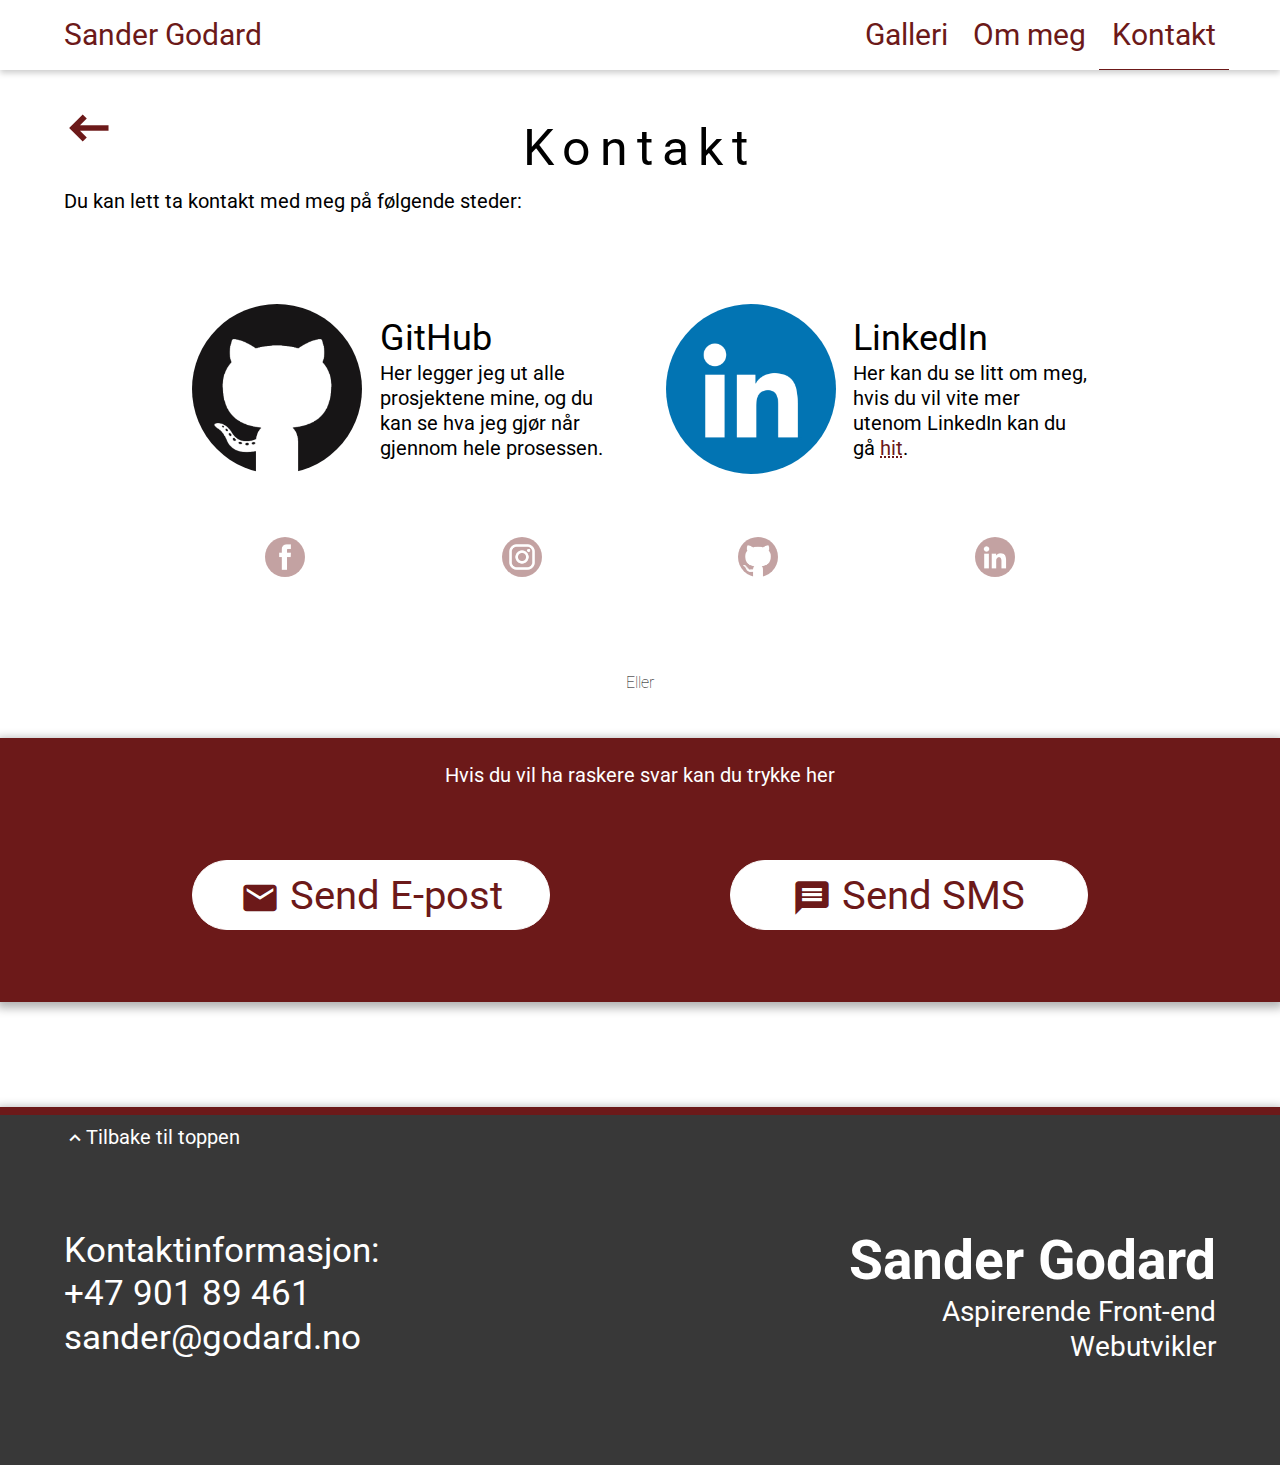
<file: Kontakt/index.html>
<!Doctype html>
<html lang="nb">

<head>
  <meta charset="UTF-8">
  <link rel="shortcut icon" href="../Images/Favicon.ico">
  <link rel="stylesheet" href="../Styling/Styling.css">
  <title>Sander Godard | Kontakt meg</title>

  <meta name="viewport" content="width=device-width, initial-scale=1, user-scalable=0">
  <meta name="keywords" content="Sander Godard, portfolio, Web utvikler, Sander Maurice Godard">

  <meta name="author" content="Sander Godard">
  <!-- Chrome, Firefox OS and Opera -->
  <meta name="theme-color" content="#6C1919">
  <!-- Windows Phone -->
  <meta name="msapplication-navbutton-color" content="#6C1919">
  <!-- iOS Safari -->
  <meta name="apple-mobile-web-app-status-bar-style" content="#6C1919">

  <link href="https://fonts.googleapis.com/css?family=Roboto:100,400,400i,500,600,700" rel="stylesheet">
  <link href="https://fonts.googleapis.com/icon?family=Material+Icons" rel="stylesheet">


  <script defer type="text/javascript" src="../Scripts/ScrollTop.js"></script>
  <script defer type="text/javascript" src="../Scripts/MobileMenu.js"></script>
  <script defer type="text/javascript" src="../Scripts/SMS.js"></script>
  <script defer async type="text/javascript" src="../Scripts/HashLink.js"></script>


  <!-- Hotjar Tracking Code for https://sandergodard.github.io/home/ -->
  <script>
    (function(h, o, t, j, a, r) {
      h.hj = h.hj || function() {
        (h.hj.q = h.hj.q || []).push(arguments)
      };
      h._hjSettings = {
        hjid: 1153572,
        hjsv: 6
      };
      a = o.getElementsByTagName('head')[0];
      r = o.createElement('script');
      r.async = 1;
      r.src = t + h._hjSettings.hjid + j + h._hjSettings.hjsv;
      a.appendChild(r);
    })(window, document, 'https://static.hotjar.com/c/hotjar-', '.js?sv=');
  </script>

</head>

<body>
  <nav id="Next">
    <div class="Body">
      <a href="/Home#Next" class="NavBtn" id="Navn">Sander Godard</a>

      <a href="../Kontakt" class="NavBtn NavActive">Kontakt</a>
      <a href="../Om-meg" class="NavBtn">Om meg</a>
      <a href="../Galleri" class="NavBtn">Galleri</a>

      <a href="javascript:void(0)" onclick="MenuToggle()" class="NavBtn Material" id="MobileMenu">notes</a>
    </div>
  </nav>
  <div class="MobileNav" id="MobileNav">
    <a href="../Galleri">Galleri</a>
    <a href="../Om-meg">Om meg</a>
    <a href="../Kontakt" class="Active">Kontakt</a>
  </div>
  <main>
    <div class="Body">

      <h2>Kontakt</h2>
      <a href="../#Next">
        <b class="Back" title="Gå tilbake">keyboard_backspace</b>
      </a>

      <p>
        Du kan lett ta kontakt med meg på følgende steder:
      </p>
    </div>

    <div class="KontaktWidth">
      <table>
        <tr>
          <td>
            <a href="https://github.com/SanderGodard" target="_blank">
              <img src="../Images/GitHub.jpg" alt="Github">
            </a>
            <div>
              <h3>GitHub</h3>
              Her legger jeg ut alle prosjektene
              mine, og du kan se hva jeg gjør når
              gjennom hele prosessen.
            </div>
          </td>
          <td>
            <a href="https://www.linkedin.com/in/sander-godard-0631bb174/" target="_blank">
              <img src="../Images/LinkedIn.jpg" alt="LinkedId">
            </a>
            <div>
              <h3>LinkedIn</h3>
              Her kan du se litt om meg, hvis du vil
              vite mer utenom LinkedIn kan du gå <a href="../Om-meg" class="TekstLink">hit</a>.
            </div>
          </td>
        </tr>
      </table>


      <div class="Medias">

        <a title="Gå til Facebook" href="https://www.facebook.com/profile.php?id=100009451169486">
          <img src="../Images/Facebook.png" alt="Facebook">
        </a>

        <a title="Gå til Instagram" href="https://www.instagram.com/sandergodard/">
          <img src="../Images/Instagram.png" alt="Insta">
        </a>

        <a title="Gå til GitHub" href="https://github.com/SanderGodard">
          <img src="../Images/GitHubAlt.png" alt="GitHub">
        </a>

        <a title="Gå til LinkedIn" href="https://www.linkedin.com/in/sander-godard-0631bb174/">
          <img src="../Images/LinkedInAlt.png" alt="LinkedIn">
        </a>

      </div>
    </div>

    <i class="Eller">Eller</i>
    <div class="Banner">
      <div class="Body">
        <br>
        <b>Hvis du vil ha raskere svar kan du trykke her</b>
        <a target="_blank" href="mailto:sander@godard.no"><span class="Material">mail</span> Send E-post</a>

        <a href="javascript:void(0)" onclick="SMSfunc()" id="SMS"><span class="Material">message</span> Send SMS</a><br>

        <!--
          <a href="javascript:void(0)" onclick="document.getElementById('TelefonNr').style.display = 'Block'" id="RightBtn"><span class="Material">message</span> Send SMS</a><br>

          <i id="TelefonNr">+47 901 89 461</i>
        -->
      </div>
    </div>


  </main>
  <footer>
    <div class="Body">
      <a onclick="topFunction()" title="Gå øverst på siden" class="Topp"><span class="Material">keyboard_arrow_up</span>Tilbake til toppen</a>
      <div class="RightFooter">
        <h1>Sander Godard</h1>
        <p>Aspirerende Front-end</p>
        <p>Webutvikler</p>
      </div>
      <div class="LeftFooter">
        Kontaktinformasjon:<br>
        <a href="callto:90189461">+47 901 89 461</a><br>
        <a href="mailto:sander@godard.no">sander@godard.no</a>
      </div>
      <!--
        <span>
          &copy; 2018 - 2019 Sander Godard
        </span>
      -->
    </div>
  </footer>
</body>

</html>
</file>
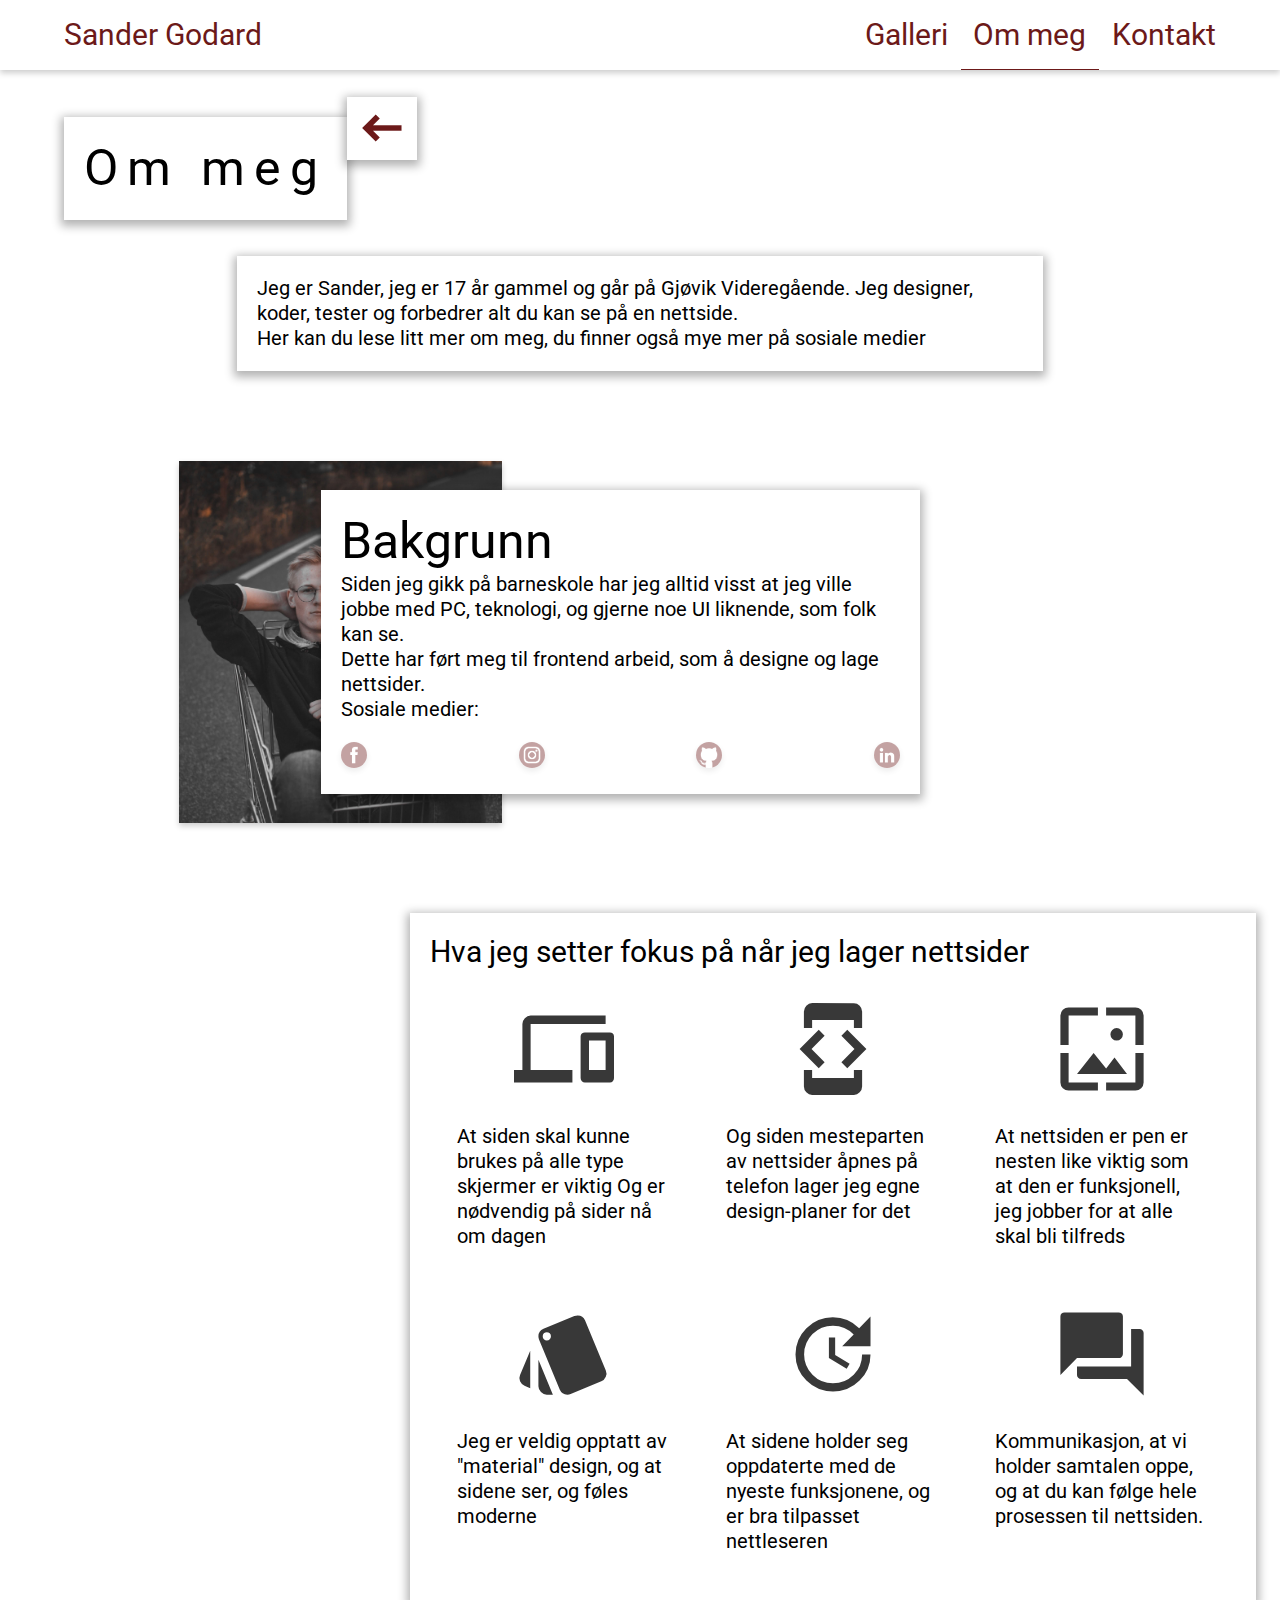
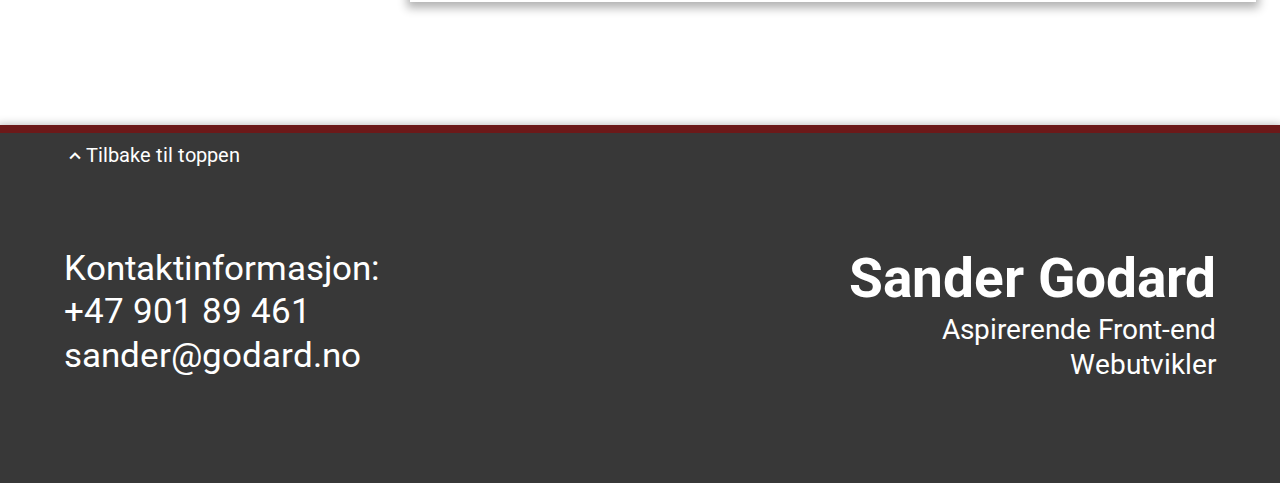
<file: Om-meg/index.html>
<!Doctype html>
<html lang="nb">

<head>
  <meta charset="UTF-8">
  <link rel="shortcut icon" href="../Images/Favicon.ico">
  <link rel="stylesheet" href="../Styling/Styling.css">
  <title>Sander Godard | Om meg</title>

  <meta name="viewport" content="width=device-width, initial-scale=1, user-scalable=0">
  <meta name="keywords" content="Sander Godard, portfolio, Web utvikler, Sander Maurice Godard">

  <meta name="author" content="Sander Godard">
  <!-- Chrome, Firefox OS and Opera -->
  <meta name="theme-color" content="#6C1919">
  <!-- Windows Phone -->
  <meta name="msapplication-navbutton-color" content="#6C1919">
  <!-- iOS Safari -->
  <meta name="apple-mobile-web-app-status-bar-style" content="#6C1919">

  <link href="https://fonts.googleapis.com/css?family=Roboto:400,400i,500,600,700" rel="stylesheet">
  <link href="https://fonts.googleapis.com/icon?family=Material+Icons" rel="stylesheet">


  <script defer type="text/javascript" src="../Scripts/ScrollTop.js"></script>
  <script defer type="text/javascript" src="../Scripts/MobileMenu.js"></script>
  <script defer async type="text/javascript" src="../Scripts/HashLink.js"></script>


  <!-- Hotjar Tracking Code for https://sandergodard.github.io/home/ -->
  <script>
    (function(h, o, t, j, a, r) {
      h.hj = h.hj || function() {
        (h.hj.q = h.hj.q || []).push(arguments)
      };
      h._hjSettings = {
        hjid: 1153572,
        hjsv: 6
      };
      a = o.getElementsByTagName('head')[0];
      r = o.createElement('script');
      r.async = 1;
      r.src = t + h._hjSettings.hjid + j + h._hjSettings.hjsv;
      a.appendChild(r);
    })(window, document, 'https://static.hotjar.com/c/hotjar-', '.js?sv=');
  </script>

</head>

<body>
  <nav id="Next">
    <div class="Body">
      <a href="/Home#Next" class="NavBtn" id="Navn">Sander Godard</a>

      <a href="../Kontakt" class="NavBtn">Kontakt</a>
      <a href="../Om-meg" class="NavBtn NavActive">Om meg</a>
      <a href="../Galleri" class="NavBtn">Galleri</a>

      <a href="javascript:void(0)" onclick="MenuToggle()" class="NavBtn Material" id="MobileMenu">notes</a>
    </div>
  </nav>
  <div class="MobileNav" id="MobileNav">
    <a href="../Galleri">Galleri</a>
    <a href="../Om-meg" class="Active">Om meg</a>
    <a href="../Kontakt">Kontakt</a>
  </div>
  <main id="Om">

    <div class="Body">
      <h2 class="White">Om meg</h2>
      <a href="../#Next">
        <b class="Back White" title="Gå tilbake">keyboard_backspace</b>
      </a>


      <div class="OmContent">
        <div class="White">
          Jeg er Sander, jeg er 17 år gammel og går på Gjøvik Videregående.
          Jeg designer, koder, tester og forbedrer alt du kan se på en nettside.<br>
          Her kan du lese litt mer om meg, du finner også mye mer på sosiale medier
        </div>
      </div>

      <div class="OmFlex">
        <img src="../Images/Sander5.jpg" alt="Placeholder">
        <div class="White">
          <h1>Bakgrunn</h1>
          Siden jeg gikk på barneskole har jeg alltid visst at jeg ville jobbe med PC, teknologi, og gjerne noe UI liknende, som folk kan se.<br>
          Dette har ført meg til frontend arbeid, som å designe og lage nettsider.<br>
          <p>Sosiale medier:</p>
          <div class="Medias">

            <a title="Gå til Facebook" href="https://www.facebook.com/profile.php?id=100009451169486">
              <img src="../Images/Facebook.png" alt="Facebook">
            </a>

            <a title="Gå til Instagram" href="https://www.instagram.com/sandergodard/">
              <img src="../Images/Instagram.png" alt="Insta">
            </a>

            <a title="Gå til GitHub" href="https://github.com/SanderGodard">
              <img src="../Images/GitHubAlt.png" alt="GitHub">
            </a>

            <a title="Gå til LinkedIn" href="https://www.linkedin.com/in/sander-godard-0631bb174/">
              <img src="../Images/LinkedInAlt.png" alt="LinkedIn">
            </a>

          </div>
        </div>
      </div>

      <div class="TableOfThings White">
        <h1>Hva jeg setter fokus på når jeg lager nettsider</h1>
        <table>
          <td>
            <h5>devices</h5>
            <p>
              At siden skal kunne brukes på
              alle type skjermer er viktig Og er
              nødvendig på sider nå om dagen
            </p>
          </td>
          <td>
            <h5>developer_mode</h5>
            <p>
              Og siden mesteparten av
              nettsider åpnes på telefon lager
              jeg egne design-planer for det
            </p>
          </td>
          <td>
            <h5>wallpaper</h5>
            <p>
              At nettsiden er pen er nesten like
              viktig som at den er funksjonell,
              jeg jobber for at alle skal bli tilfreds
            </p>
          </td>
          <td>
            <h5>style</h5>
            <p>
              Jeg er veldig opptatt av "material"
              design, og at sidene ser, og føles
              moderne
            </p>
          </td>
          <td>
            <h5>update</h5>
            <p>
              At sidene holder seg oppdaterte
              med de nyeste funksjonene, og
              er bra tilpasset nettleseren
            </p>
          </td>
          <td>
            <h5>forum</h5>
            <p>
              Kommunikasjon, at vi holder
              samtalen oppe, og at du kan følge
              hele prosessen til nettsiden.
            </p>
          </td>
        </table>

      </div>

    </div>
  </main>
  <footer>
    <div class="Body">
      <a onclick="topFunction()" title="Gå øverst på siden" class="Topp"><span class="Material">keyboard_arrow_up</span>Tilbake til toppen</a>
      <div class="RightFooter">
        <h1>Sander Godard</h1>
        <p>Aspirerende Front-end</p>
        <p>Webutvikler</p>
      </div>
      <div class="LeftFooter">
        Kontaktinformasjon:<br>
        <a href="callto:90189461">+47 901 89 461</a><br>
        <a href="mailto:sander@godard.no">sander@godard.no</a>
      </div>
      <!--
        <span>
          &copy; 2018 - 2019 Sander Godard
        </span>
      -->
    </div>
  </footer>
</body>

</html>
</file>
<file: Styling/Styling.css>
html {
  -webkit-transition: all 0s ease;
  transition: all 0s ease;
  scroll-behavior: smooth;
  -moz-scroll-behavior: smooth;
  -webkit-scroll-behaviour: smooth;
  -webkit-font-smoothing: antialiased;
  -webkit-locale: "nb" !important;
  -webkit-tap-highlight-color: rgba(0, 0, 0, 0);
}

body {
  -webkit-transition: all 0s ease;
  transition: all 0s ease;
  background-color: #FFF;
  font-family: "Roboto", sans-serif;
  min-width: 310px !important;
  line-height: 1.25;
  width: 100% !important;
  overflow-y: auto;
  overflow-x: hidden !important;
  font-size: 20px;
}
@media only screen and (max-width: 575px) {
  body {
    font-size: 18px;
  }
}
@media only screen and (max-width: 395px) {
  body {
    font-size: 16px;
  }
}

* {
  -webkit-box-sizing: border-box;
          box-sizing: border-box;
  margin: 0;
  padding: 0;
  /*border: 1px solid blue */
  border-collapse: collapse;
}

a {
  text-decoration: none;
  color: black;
}

img {
  -webkit-user-select: none;
     -moz-user-select: none;
      -ms-user-select: none;
          user-select: none;
}

::-moz-selection {
  background: #6C1919;
  opacity: 0.7;
  color: #FFF;
}

::selection {
  background: #6C1919;
  color: #FFF;
  opacity: 0.7;
}

::-webkit-scrollbar {
  width: 5px;
  margin: 2px 2px 2px -7px;
  right: 0;
  border-radius: 2.5px;
}

::-webkit-scrollbar-thumb {
  -webkit-transition: all 0.3s ease-in-out;
  transition: all 0.3s ease-in-out;
  background: #999;
  border-radius: 2.5px;
}
::-webkit-scrollbar-thumb:hover {
  -webkit-transition: all 0.3s ease-in-out;
  transition: all 0.3s ease-in-out;
  background: #666;
}

.Eller {
  text-align: center;
  width: 100%;
  display: block;
  margin-top: 10vh;
  font-weight: 100;
  font-style: normal;
  font-size: 0.8em;
}

.Banner {
  color: white;
  display: block;
  background-color: #6C1919;
  width: 100%;
  margin: 5vh auto 8vh;
  -webkit-box-shadow: 0px 3px 9px 3px rgba(0, 0, 0, 0.3);
          box-shadow: 0px 3px 9px 3px rgba(0, 0, 0, 0.3);
}
.Banner .Body {
  width: 70%;
}
@media only screen and (max-width: 1025px) {
  .Banner .Body {
    width: 90%;
  }
}
.Banner .Body i {
  -webkit-transition: all 0.2s ease;
  transition: all 0.2s ease;
  font-size: 2em;
  text-align: center;
  width: 100%;
  display: block;
  font-weight: 400;
  margin-top: 2vh;
  display: none;
  font-style: normal;
}
@media only screen and (max-width: 700px) {
  .Banner .Body i {
    margin-top: 0.5vh;
  }
}
.Banner .Body b {
  text-align: center;
  width: 100%;
  display: block;
  font-weight: 400;
}
.Banner .Body a {
  -webkit-transition: all 0.2s ease;
  transition: all 0.2s ease;
  min-width: 330px;
  text-align: center;
  width: 40%;
  height: 70px;
  margin: 8vh auto;
  background-color: #FFF;
  color: #6C1919;
  display: inline-block;
  border-radius: 35px;
  padding-top: 10px;
  font-size: 2em;
  border: 1px solid #FFF;
}
.Banner .Body a:hover {
  -webkit-transition: all 0.2s ease;
  transition: all 0.2s ease;
  opacity: 0.9;
}
.Banner .Body a:focus {
  -webkit-transition: all 0.2s ease;
  transition: all 0.2s ease;
  opacity: 0.9;
}
@media only screen and (max-width: 800px) {
  .Banner .Body a {
    font-size: 1.7em;
    padding-top: 13px;
    min-width: 300px;
  }
}
@media only screen and (max-width: 700px) {
  .Banner .Body a {
    font-size: 2em;
    padding-top: 10px;
    width: 100%;
    display: block;
  }
}
.Banner .Body a span {
  font-size: 1em;
  vertical-align: sub;
}
@media only screen and (max-width: 800px) {
  .Banner .Body a span {
    font-size: 0.9em;
  }
}
@media only screen and (max-width: 700px) {
  .Banner .Body a span {
    font-size: 1.1em;
  }
}
.Banner .Body #SMS {
  -webkit-transition: all 0.5s ease;
  transition: all 0.5s ease;
  float: right;
}
@media only screen and (max-width: 700px) {
  .Banner .Body #SMS {
    float: none;
    margin: 0.5vh auto;
  }
}

header {
  background-color: #6C1919;
  color: #FFF;
  width: 100vw;
  height: 95vh;
  z-index: 1;
  overflow: hidden;
  display: block;
}
header #Path {
  -webkit-user-select: none;
     -moz-user-select: none;
      -ms-user-select: none;
          user-select: none;
  clip-path: polygon(100% 0, 0% 100%, 100% 100%);
  -webkit-clip-path: polygon(100% 0, 0% 100%, 100% 100%);
  -moz-clip-path: polygon(100% 0, 0% 100%, 100% 100%);
  height: 95vh;
  width: 20vw;
  position: absolute;
  left: calc(40vw + 1px);
  top: 0;
  z-index: 3;
  background-color: #6C1919;
  display: block;
}
@media only screen and (max-width: 800px) {
  header #Path {
    clip-path: polygon(-5% 100%, 100% 0, 100% 100%);
    -webkit-clip-path: polygon(-5% 100%, 100% 0, 100% 100%);
    -moz-clip-path: polygon(-5% 100%, 100% 0, 100% 100%);
    height: 40px;
    width: 100vw;
    left: 0;
    top: calc((100vw / 16 * 9) + 31px);
  }
}
header #Path2 {
  -webkit-user-select: none;
     -moz-user-select: none;
      -ms-user-select: none;
          user-select: none;
  display: none;
  position: absolute;
  z-index: 3;
  clip-path: polygon(-5% 100%, 0% 0%, 100% 0);
  -webkit-clip-path: polygon(-5% 100%, 0% 0%, 100% 0);
  -moz-clip-path: polygon(-5% 100%, 0% 0%, 100% 0);
  height: 40px;
  width: 100vw;
  left: 0;
  top: 69px;
  background-color: #6C1919;
}
@media only screen and (max-width: 800px) {
  header #Path2 {
    display: block;
  }
}
header #Next1 {
  color: #FFF;
  position: absolute;
  width: 150px;
  height: 150px;
  left: calc(50vw - 75px);
  text-align: center;
  top: 95vh;
  z-index: 6;
  font-size: 7em;
  -webkit-transform: translate(0%, -100%);
          transform: translate(0%, -100%);
}
@media only screen and (max-width: 1025px) {
  header #Next1 {
    font-size: 7em;
  }
}
header img {
  height: 100vh;
  width: 60vw;
  -o-object-fit: cover;
     object-fit: cover;
  bottom: 0;
  top: 0;
  right: 0;
  left: 0;
  z-index: 2;
  background-color: #383838;
}
@media only screen and (max-width: 800px) {
  header img {
    height: calc(100vw / 16 * 9);
    width: 100vw;
    margin-top: 70px;
    display: block;
  }
}
header .HeaderContent {
  background-color: #6C1919;
  width: 25vw;
  height: 60vh;
  position: absolute;
  top: 20vh;
  right: 12.5vw;
  display: -webkit-box;
  display: -ms-flexbox;
  display: flex;
  -webkit-box-orient: vertical;
  -webkit-box-direction: normal;
      -ms-flex-direction: column;
          flex-direction: column;
  z-index: 5;
}
@media only screen and (max-width: 800px) {
  header .HeaderContent {
    background-color: rgba(0, 0, 0, 0);
    width: 90vw;
    top: calc(5vh + 110px);
    right: 5vw;
  }
}
header .HeaderContent h1 {
  font-size: 2.7em;
  font-weight: 400;
}
@media only screen and (max-width: 1222px) {
  header .HeaderContent h1 {
    font-size: 2.4em;
  }
}
@media only screen and (max-width: 1025px) {
  header .HeaderContent h1 {
    font-size: 1.9em;
  }
}
@media only screen and (max-width: 800px) {
  header .HeaderContent h1 {
    text-shadow: 0px 3px 6px rgba(0, 0, 0, 0.2);
    margin-top: calc(((100vw / 16 * 9) / 2) - 120px );
    top: 0;
    position: absolute;
    font-size: 2.5em;
  }
}
header .HeaderContent #CTA {
  -webkit-transition: all 0.1s ease;
  transition: all 0.1s ease;
  display: -webkit-box;
  display: -ms-flexbox;
  display: flex;
  color: #6C1919;
  background-color: #FFF;
  text-align: center;
  border-radius: 1em;
  width: 102%;
  min-height: 50px;
  height: 2em;
  position: relative;
  vertical-align: middle;
  bottom: 0;
  margin: 10vh -1% 0;
  font-size: 2.2em;
  -webkit-box-pack: center;
      -ms-flex-pack: center;
          justify-content: center;
  -webkit-box-align: center;
      -ms-flex-align: center;
          align-items: center;
}
header .HeaderContent #CTA:hover {
  -webkit-transition: all 0.1s ease;
  transition: all 0.1s ease;
  background-color: #f7f7f7;
}
@media screen and (max-width: 1271px) {
  header .HeaderContent #CTA {
    font-size: 2.2em;
    padding: 0.5em;
  }
}
@media only screen and (max-width: 1222px) {
  header .HeaderContent #CTA {
    font-size: 2em;
    padding: 0;
  }
}
@media only screen and (max-width: 1025px) {
  header .HeaderContent #CTA {
    font-size: 1.5em;
    height: 1.7em;
  }
}
@media only screen and (max-width: 800px) {
  header .HeaderContent #CTA {
    margin-top: calc((100vw / 16 * 9) + 7vh);
    top: 0;
    position: absolute;
  }
}
header .HeaderContent p {
  margin: 2.5em 0 0;
}
@media only screen and (max-width: 800px) {
  header .HeaderContent p {
    margin-top: calc((100vw / 16 * 9) - 50px);
    position: absolute;
  }
}
header #MobileMenuHeader {
  display: none;
  width: 40px;
  position: absolute;
  top: 10px;
  right: 2vw;
  font-size: 2em;
  display: -webkit-box;
  display: -ms-flexbox;
  display: flex;
  color: white;
  z-index: 13;
  -webkit-transform: scaleX(-1);
  transform: scaleX(-1);
  -webkit-filter: FlipH;
          filter: FlipH;
}

#indexBody nav {
  height: 0px;
}

nav {
  -webkit-transition: all 0.25s ease-in-out;
  transition: all 0.25s ease-in-out;
  -webkit-user-select: none;
     -moz-user-select: none;
      -ms-user-select: none;
          user-select: none;
  background-color: #FFF;
  vertical-align: middle;
  display: block;
  overflow: hidden;
  height: 70px;
  width: 100vw;
  -webkit-box-shadow: 0px 3px 6px rgba(0, 0, 0, 0.2);
          box-shadow: 0px 3px 6px rgba(0, 0, 0, 0.2);
  top: 0;
  z-index: 10;
}
nav .NavBtn {
  -webkit-transition: all 0.1s ease;
  transition: all 0.1s ease;
  padding: 0 1vw;
  display: -webkit-box;
  display: -ms-flexbox;
  display: flex;
  -webkit-box-align: center;
      -ms-flex-align: center;
          align-items: center;
  float: right;
  height: 70px;
  color: #6C1919;
  text-decoration: none;
  font-size: 1.5em;
}
nav .NavBtn:hover {
  -webkit-transition: all 0.1s ease;
  transition: all 0.1s ease;
  background: #f7f7f7;
}
nav .NavBtn:focus {
  -webkit-transition: all 0.1s ease;
  transition: all 0.1s ease;
  background: #f7f7f7;
}
@media only screen and (max-width: 800px) {
  nav .NavBtn {
    display: none;
  }
}
nav #Navn {
  float: left;
}
@media only screen and (max-width: 800px) {
  nav #Navn {
    display: -webkit-box;
    display: -ms-flexbox;
    display: flex;
  }
}
nav #MobileMenu {
  display: none;
  width: calc(40px + 2vw);
  font-size: 2em;
  -webkit-transform: scaleX(-1);
  transform: scaleX(-1);
  -webkit-filter: FlipH;
          filter: FlipH;
}
@media only screen and (max-width: 800px) {
  nav #MobileMenu {
    display: -webkit-box;
    display: -ms-flexbox;
    display: flex;
  }
}
nav .Body {
  width: calc(90% + 2vw);
}
@media only screen and (max-width: 575px) {
  nav .Body {
    width: calc(100% - 4vw);
  }
}

main {
  z-index: 2;
  min-height: calc(100vh - 70px);
}

.Body {
  margin: auto;
  width: 90%;
}
@media only screen and (max-width: 575px) {
  .Body {
    width: calc(100% - 4vw);
  }
}

.Back {
  -webkit-transition: all 0.25s ease-in-out;
  transition: all 0.25s ease-in-out;
  font-family: "Material icons", sans-serif;
  -webkit-user-select: none;
     -moz-user-select: none;
      -ms-user-select: none;
          user-select: none;
  color: #6C1919;
  font-size: 2.5em;
  position: absolute;
  top: calc(70px + 3vh);
}
.Back:hover {
  -webkit-transition: all 0.25s ease-in-out;
  transition: all 0.25s ease-in-out;
  -webkit-transform: translateX(-5%);
          transform: translateX(-5%);
}
.Back.White {
  padding: 0 10px !important;
  -webkit-box-shadow: 0px 3px 6px rgba(0, 0, 0, 0.2);
          box-shadow: 0px 3px 6px rgba(0, 0, 0, 0.2);
}

.MobileNav {
  -webkit-transition: all 0.3s ease;
  transition: all 0.3s ease;
  display: block;
  width: 100%;
  height: 197px;
  position: -webkit-sticky;
  position: sticky;
  top: 70px;
  -webkit-box-shadow: 0px 3px 6px rgba(0, 0, 0, 0.2);
          box-shadow: 0px 3px 6px rgba(0, 0, 0, 0.2);
  background-color: #7D7D7D;
  overflow: hidden;
  z-index: 9;
}
.MobileNav a {
  -webkit-transition: all 0.3s ease;
  transition: all 0.3s ease;
  height: 65px;
  color: #6C1919;
  width: 100%;
  display: block;
  background-color: #FFF;
  font-size: 1.5em;
  text-align: center;
  padding: 16px 0 0;
  margin: 0 0 1px;
}
.MobileNav a:hover {
  -webkit-transition: all 0.3s ease;
  transition: all 0.3s ease;
  background: #f7f7f7;
  font-size: 1.7em;
  padding: 13px 0 0;
}
.MobileNav a span {
  vertical-align: middle;
  margin: -3px 10px 0 0;
  font-size: 1.5em;
}
.MobileNav .Active {
  border-bottom: 1px solid #6C1919;
}

.GalleriInfo {
  text-align: right;
  width: 59%;
  display: block;
  margin: 5vh 0 2vh 41%;
  text-shadow: 2px 2px 4px rgba(255, 255, 225, 0.2);
}
@media only screen and (max-width: 800px) {
  .GalleriInfo {
    margin: 5vh 30% 2vh 0;
    text-align: left;
    width: 70%;
  }
}
@media only screen and (max-width: 700px) {
  .GalleriInfo {
    margin: 5vh 20% 2vh 0;
    text-align: left;
    width: 80%;
  }
}
@media only screen and (max-width: 575px) {
  .GalleriInfo {
    width: 90%;
    margin: 5vh 5% 2vh 5%;
  }
}

input {
  background: url("../Images/Search.png") right no-repeat;
  background-size: 30px;
  background-origin: content-box;
  -webkit-transition: all 0.2s ease;
  transition: all 0.2s ease;
  background-color: #FFF;
  height: 50px;
  position: relative;
  padding: 12.5px 20px;
  margin: 5vh auto 7vh;
  width: 90%;
  max-width: 420px;
  min-width: 300px;
  border-radius: 25px;
  color: #6C1919;
  -webkit-box-shadow: 0px 3px 6px rgba(0, 0, 0, 0.2);
          box-shadow: 0px 3px 6px rgba(0, 0, 0, 0.2);
  border: 0px solid #FFF;
  display: block;
  font-size: 1em;
}
input:hover {
  -webkit-transition: all 0.4s ease;
  transition: all 0.4s ease;
  -webkit-transform: scale(1.02);
          transform: scale(1.02);
}
input:focus {
  -webkit-transition: all 0.3s ease;
  transition: all 0.3s ease;
  -webkit-transform: scale(1.03);
          transform: scale(1.03);
  outline: none;
}
input::-webkit-input-placeholder {
  color: #6C1919;
  opacity: 1;
}
input:-ms-input-placeholder {
  color: #6C1919;
  opacity: 1;
}
input::-ms-input-placeholder {
  color: #6C1919;
  opacity: 1;
}
input::placeholder {
  color: #6C1919;
  opacity: 1;
}

.GalleriFlex {
  display: -webkit-box;
  display: -ms-flexbox;
  display: flex;
  -webkit-box-orient: horizontal;
  -webkit-box-direction: normal;
      -ms-flex-direction: row;
          flex-direction: row;
  -ms-flex-wrap: wrap;
      flex-wrap: wrap;
  -webkit-box-pack: start;
      -ms-flex-pack: start;
          justify-content: flex-start;
  -webkit-box-align: start;
      -ms-flex-align: start;
          align-items: flex-start;
  -ms-flex-line-pack: start;
      align-content: flex-start;
  margin: auto;
  width: 90%;
}
@media only screen and (max-width: 575px) {
  .GalleriFlex {
    width: calc(100% - 4vw);
  }
}
.GalleriFlex .Project {
  outline: none;
  white-space: nowrap;
  -webkit-transition: all 0.3s ease;
  transition: all 0.3s ease;
  display: inline-block;
  width: calc(100% / 4 - .8vw);
  height: auto;
  margin: 1vw 0.4vw;
  text-decoration: none;
  -webkit-box-shadow: 0px 3px 6px rgba(0, 0, 0, 0.2);
          box-shadow: 0px 3px 6px rgba(0, 0, 0, 0.2);
  border-radius: 15px;
  background-color: #FFF;
}
@media only screen and (max-width: 1025px) {
  .GalleriFlex .Project {
    width: calc(100% / 3 - .8vw);
  }
}
@media only screen and (max-width: 800px) {
  .GalleriFlex .Project {
    width: calc(100% / 2 - .8vw);
  }
}
@media only screen and (max-width: 575px) {
  .GalleriFlex .Project {
    width: calc(100% - .8vw);
  }
}

h2 {
  text-align: center;
  font-size: 2.5em;
  letter-spacing: 9px;
  margin: 3vh auto 1vh;
  color: black;
  font-weight: 400;
}

.NavActive {
  border-bottom: 1px solid #6C1919;
  padding-bottom: 20px;
}

#MobileNav {
  -webkit-transition: all 0.3s ease;
  transition: all 0.3s ease;
  height: 0px;
}

.HeaderNav {
  -webkit-transition: all 0.3s ease;
  transition: all 0.3s ease;
  display: block;
  width: 100%;
  height: 332.5px;
  position: absolute;
  -webkit-box-shadow: 0px 3px 6px rgba(0, 0, 0, 0.2);
          box-shadow: 0px 3px 6px rgba(0, 0, 0, 0.2);
  background-color: #6C1919;
  overflow: hidden;
  z-index: 10;
}
.HeaderNav a {
  -webkit-transition: all 0.3s ease;
  transition: all 0.3s ease;
  height: 65px;
  color: #FFF;
  border-top: 0.5px solid #FFF;
  width: 100%;
  display: block;
  background-color: #6C1919;
  font-size: 1.5em;
  text-align: center;
  padding: 16px 0 0;
  margin: 0 0 0.5px;
}
.HeaderNav a:hover {
  -webkit-transition: all 0.3s ease;
  transition: all 0.3s ease;
  background: #601616;
  font-size: 1.7em;
  padding: 13px 0 0;
}
.HeaderNav a span {
  vertical-align: middle;
  margin: -3px 10px 0 0;
  font-size: 1.5em;
  font-weight: lighter;
}
.HeaderNav .Active {
  border-bottom: 1px solid #FFF;
}

#HeaderNav {
  -webkit-transition: all 0.3s ease;
  transition: all 0.3s ease;
  height: 0px;
  padding-top: 0px;
}

.GalleriPart {
  width: 100%;
  display: block;
  margin: 5vh auto;
  vertical-align: top;
}
.GalleriPart .Body {
  width: 90%;
}
@media only screen and (max-width: 575px) {
  .GalleriPart .Body {
    width: 100%;
  }
}

.air {
  margin: 20vh 0;
}

.diamond main {
  background-image: url(../Images/DiamondBG.png);
  background-position: center;
  background-repeat: no-repeat;
  background-size: cover;
  background-clip: border-box;
}
@media only screen and (max-width: 700px) {
  .diamond main {
    background-image: url(../Images/DiamondBGMobile.png);
  }
}

.square main {
  background-image: url(../Images/SquareBG.png);
  background-position: center;
  background-repeat: no-repeat;
  background-size: cover;
  background-clip: border-box;
}
@media only screen and (max-width: 700px) {
  .square main {
    background-image: url(../Images/SquareBGMobile.png);
  }
}

.stripes main {
  background-image: url(../Images/StripesBG.png);
  background-position: center;
  background-repeat: no-repeat;
  background-size: cover;
  background-clip: border-box;
}
@media only screen and (max-width: 700px) {
  .stripes main {
    background-image: url(../Images/StripesBGMobile.png);
  }
}

.triangle main {
  background-image: url(../Images/TriangleBG.png);
  background-position: center;
  background-repeat: no-repeat;
  background-size: cover;
  background-clip: border-box;
}
@media only screen and (max-width: 700px) {
  .triangle main {
    background-image: url(../Images/TriangleBGMobile.png);
  }
}

#Om .TableOfThings {
  width: 70%;
  margin: 10vh auto 10vh 30%;
}
@media only screen and (max-width: 800px) {
  #Om .TableOfThings {
    width: 90vw;
    margin: 10% -2.5%;
  }
}

.TableOfThings {
  margin: 10vh auto 0;
}
.TableOfThings h1 {
  font-size: 1.5em;
  -webkit-transition: all 0.1s ease;
  transition: all 0.1s ease;
  color: black;
  text-decoration: none;
  text-align: left;
  width: 100%;
  margin: 0;
  padding: 0;
}
.TableOfThings table {
  width: 100%;
  border-collapse: collapse;
  border: 0px solid #6C1919;
}
.TableOfThings table tr {
  display: -webkit-box;
  display: -ms-flexbox;
  display: flex;
  -webkit-box-pack: justify;
      -ms-flex-pack: justify;
          justify-content: space-between;
  -webkit-box-align: start;
      -ms-flex-align: start;
          align-items: flex-start;
  -webkit-box-orient: horizontal;
  -webkit-box-direction: normal;
      -ms-flex-flow: row wrap;
          flex-flow: row wrap;
}
.TableOfThings table tr td {
  -webkit-box-flex: 1;
      -ms-flex-positive: 1;
          flex-grow: 1;
  -webkit-transition: all 0.1s ease-in-out;
  transition: all 0.1s ease-in-out;
  width: calc((100% / 3) - 5%);
  vertical-align: top;
  padding: 1vw;
  display: -webkit-inline-box;
  display: -ms-inline-flexbox;
  display: inline-flex;
  -ms-flex-line-pack: center;
      align-content: center;
  height: 100%;
  -webkit-box-align: center;
      -ms-flex-align: center;
          align-items: center;
  -webkit-box-pack: justify;
      -ms-flex-pack: justify;
          justify-content: space-between;
  -webkit-box-orient: vertical;
  -webkit-box-direction: normal;
      -ms-flex-direction: column;
          flex-direction: column;
  border: 3px solid #FFF;
}
.TableOfThings table tr td:hover {
  -webkit-transition: all 0.1s ease-in-out;
  transition: all 0.1s ease-in-out;
  color: #212121;
}
.TableOfThings table tr td:hover h5 {
  -webkit-transition: all 0.25s ease-in-out;
  transition: all 0.25s ease-in-out;
  -webkit-transform: scale(1.07);
          transform: scale(1.07);
}
@media only screen and (max-width: 700px) {
  .TableOfThings table tr td {
    width: calc((100% / 2) - 5%);
  }
}
@media only screen and (max-width: 575px) {
  .TableOfThings table tr td {
    width: calc(100% - 5%);
    vertical-align: middle;
    -webkit-box-orient: horizontal;
    -webkit-box-direction: normal;
        -ms-flex-direction: row;
            flex-direction: row;
  }
}
.TableOfThings table tr td h5 {
  -webkit-transition: all 0.25s ease-in-out;
  transition: all 0.25s ease-in-out;
  font-weight: 400;
  font-family: "Material Icons", sans-serif;
  font-size: 5em;
  -webkit-user-select: none;
     -moz-user-select: none;
      -ms-user-select: none;
          user-select: none;
  display: inline-block;
  color: #383838;
  width: 100%;
  text-align: center;
}
@media only screen and (max-width: 575px) {
  .TableOfThings table tr td h5 {
    width: 1em;
    line-height: 1;
  }
}
.TableOfThings table tr td p {
  display: block;
  margin: 5%;
  max-width: 400px;
}

.White {
  background-color: #FFF;
  display: inline-block;
  -webkit-box-sizing: content-box;
          box-sizing: content-box;
  padding: 20px;
  -webkit-box-shadow: 0px 3px 9px 3px rgba(0, 0, 0, 0.3);
          box-shadow: 0px 3px 9px 3px rgba(0, 0, 0, 0.3);
}

.KontaktWidth .Medias {
  -ms-flex-pack: distribute;
      justify-content: space-around;
  margin: 7vh 0 0 !important;
}
.KontaktWidth .Medias a img {
  width: 2em !important;
  border-radius: 1em;
}

.Medias {
  margin: 1em 0 0;
  display: -webkit-box;
  display: -ms-flexbox;
  display: flex;
  -webkit-box-orient: horizontal;
  -webkit-box-direction: normal;
      -ms-flex-direction: row;
          flex-direction: row;
  -ms-flex-wrap: nowrap;
      flex-wrap: nowrap;
  -webkit-box-pack: justify;
      -ms-flex-pack: justify;
          justify-content: space-between;
}
@media only screen and (max-width: 800px) {
  .Medias {
    margin: 1em 0;
  }
}
.Medias a img {
  border-radius: calc(1.3em / 2);
  -webkit-filter: grayscale(0) !important;
          filter: grayscale(0) !important;
  -webkit-transition: all 0.2s ease;
  transition: all 0.2s ease;
  width: 1.3em !important;
  opacity: 0.4;
}
.Medias a img:hover {
  -webkit-transition: all 0.2s ease;
  transition: all 0.2s ease;
  -webkit-transform: scale(1.07);
          transform: scale(1.07);
  opacity: 0.8;
}

.Background {
  -webkit-transition: all 0.3s ease;
  transition: all 0.3s ease;
  height: 100vw;
  width: 100vw;
  position: absolute;
  left: 0;
  top: 70px;
  z-index: -1;
  background-color: #6C1919;
  display: block;
}
@media only screen and (max-width: 800px) {
  .Background {
    height: 200vh;
    width: 200vh;
  }
}
@media only screen and (max-width: 575px) {
  .Background {
    height: 150vh;
    width: 150vh;
  }
}
@media only screen and (max-width: 376px) {
  .Background {
    height: 100vh;
    width: 100vh;
  }
}

.Line {
  -webkit-user-select: none;
     -moz-user-select: none;
      -ms-user-select: none;
          user-select: none;
  clip-path: polygon(25% 0, 34% 0, 100% 70%, 100% 79%);
  -webkit-clip-path: polygon(25% 0, 34% 0, 100% 70%, 100% 79%);
  -moz-clip-path: polygon(25% 0, 34% 0, 100% 70%, 100% 79%);
}

.Triangle {
  -webkit-user-select: none;
     -moz-user-select: none;
      -ms-user-select: none;
          user-select: none;
  clip-path: polygon(0 29%, 0 72%, 21% 51%);
  -webkit-clip-path: polygon(0 29%, 0 72%, 21% 51%);
  -moz-clip-path: polygon(0 29%, 0 72%, 21% 51%);
}

.TriangleBottom {
  -webkit-user-select: none;
     -moz-user-select: none;
      -ms-user-select: none;
          user-select: none;
  clip-path: polygon(50% 50%, 0% 100%, 100% 100%);
  -webkit-clip-path: polygon(50% 50%, 0% 100%, 100% 100%);
  -moz-clip-path: polygon(50% 50%, 0% 100%, 100% 100%);
  left: 0;
  bottom: 0;
  display: none;
}

#Om .OmFlex {
  width: 80%;
  margin: auto;
  display: -webkit-box;
  display: -ms-flexbox;
  display: flex;
}
@media only screen and (max-width: 800px) {
  #Om .OmFlex {
    display: block;
  }
}
@media only screen and (max-width: 575px) {
  #Om .OmFlex {
    width: 90%;
  }
}
#Om .OmFlex img {
  width: 70%;
  height: calc((90vw*0.8*0.7)/16*9);
  z-index: 2;
  display: inline-block;
  -ms-flex-item-align: center;
      align-self: center;
  -webkit-box-shadow: 0px 3px 6px rgba(0, 0, 0, 0.2);
          box-shadow: 0px 3px 6px rgba(0, 0, 0, 0.2);
  -o-object-fit: cover;
     object-fit: cover;
}
@media only screen and (max-width: 800px) {
  #Om .OmFlex img {
    width: 100%;
    height: calc((90vw*0.8)/16*9);
    display: block;
    margin: 0 0 -3vh;
    z-index: 2;
    position: static;
  }
}
@media only screen and (max-width: 575px) {
  #Om .OmFlex img {
    height: calc((90vw*0.9)/16*9);
  }
}
#Om .OmFlex .White {
  position: relative;
  right: calc(90vw / 100 * 15 + 8px);
  z-index: 3;
  -ms-flex-item-align: center;
      align-self: center;
  -webkit-box-shadow: 0px 3px 9px 3px rgba(0, 0, 0, 0.3) !important;
          box-shadow: 0px 3px 9px 3px rgba(0, 0, 0, 0.3) !important;
}
#Om .OmFlex .White img {
  height: auto;
}
@media only screen and (max-width: 800px) {
  #Om .OmFlex .White {
    right: 0;
    z-index: 5;
    width: 100%;
    left: 15vw;
    -webkit-box-sizing: border-box;
            box-sizing: border-box;
  }
}
@media only screen and (max-width: 800px) and (max-width: 575px) {
  #Om .OmFlex .White {
    left: 7vw;
  }
}

#Om .OmFlex .White h1 {
  text-align: left;
  margin: 0;
  padding: 0;
}
#Om .OmContent {
  z-index: 99999999999999;
  width: 70%;
  margin: 3vh auto 10vh;
}
@media only screen and (max-width: 575px) {
  #Om .OmContent {
    width: 90%;
  }
}
#Om .White {
  background-color: #FFF;
  display: inline-block;
  -webkit-box-sizing: content-box;
          box-sizing: content-box;
  padding: 20px;
  -webkit-box-shadow: 0px 3px 9px 3px rgba(0, 0, 0, 0.3);
          box-shadow: 0px 3px 9px 3px rgba(0, 0, 0, 0.3);
}

.modal {
  display: none;
  position: fixed;
  z-index: 11;
  left: 0;
  top: 0;
  width: 100vw;
  height: 100vh;
  overflow: auto;
  background-color: black;
  background-color: rgba(0, 0, 0, 0.5);
  overflow-y: hidden;
}
.modal .modal-content {
  background-color: #FFF;
  margin: 5vmax;
  width: calc(100vw - 10vmax);
  padding: 0px;
  -webkit-box-shadow: 0px 3px 9px 3px rgba(0, 0, 0, 0.3);
          box-shadow: 0px 3px 9px 3px rgba(0, 0, 0, 0.3);
  overflow: auto;
  color: black;
  display: -webkit-box;
  display: -ms-flexbox;
  display: flex;
  -webkit-box-orient: horizontal;
  -webkit-box-direction: normal;
      -ms-flex-direction: row;
          flex-direction: row;
  -ms-flex-wrap: wrap;
      flex-wrap: wrap;
  -ms-flex-line-pack: stretch;
      align-content: stretch;
  -webkit-box-align: stretch;
      -ms-flex-align: stretch;
          align-items: stretch;
}
@media only screen and (max-width: 800px) {
  .modal .modal-content {
    height: calc(100vh - 10vmax);
    -ms-flex-line-pack: start;
        align-content: flex-start;
    -webkit-box-align: start;
        -ms-flex-align: start;
            align-items: flex-start;
  }
}
.modal .modal-content .LeftSide {
  display: -webkit-inline-box;
  display: -ms-inline-flexbox;
  display: inline-flex;
  width: 60%;
  -webkit-box-orient: vertical;
  -webkit-box-direction: normal;
      -ms-flex-direction: column;
          flex-direction: column;
  -ms-flex-wrap: nowrap;
      flex-wrap: nowrap;
  -ms-flex-line-pack: stretch;
      align-content: stretch;
  -webkit-box-align: start;
      -ms-flex-align: start;
          align-items: flex-start;
}
@media only screen and (max-width: 800px) {
  .modal .modal-content .LeftSide {
    display: -webkit-box;
    display: -ms-flexbox;
    display: flex;
    width: 100%;
    -webkit-box-orient: vertical;
    -webkit-box-direction: normal;
        -ms-flex-direction: column;
            flex-direction: column;
    -ms-flex-wrap: nowrap;
        flex-wrap: nowrap;
    -ms-flex-line-pack: start;
        align-content: flex-start;
    -webkit-box-align: start;
        -ms-flex-align: start;
            align-items: flex-start;
  }
}
.modal .modal-content .LeftSide img {
  -webkit-box-ordinal-group: 2;
      -ms-flex-order: 1;
          order: 1;
  -webkit-box-shadow: 0px 3px 9px 3px rgba(0, 0, 0, 0.3);
          box-shadow: 0px 3px 9px 3px rgba(0, 0, 0, 0.3);
  width: 100%;
  -o-object-fit: cover;
     object-fit: cover;
  bottom: 0;
  left: 0;
  right: 0;
  overflow: hidden;
  -webkit-filter: none;
          filter: none;
  -ms-flex-negative: 0.5;
      flex-shrink: 0.5;
}
@media only screen and (max-width: 800px) {
  .modal .modal-content .LeftSide img {
    margin: 2vh 0;
    -webkit-box-ordinal-group: 3;
        -ms-flex-order: 2;
            order: 2;
  }
}
.modal .modal-content .LeftSide .title {
  top: 0;
  -webkit-box-ordinal-group: 3;
      -ms-flex-order: 2;
          order: 2;
  width: 100%;
  padding: 2vw 2vw;
  display: -webkit-box;
  display: -ms-flexbox;
  display: flex;
  -webkit-box-flex: 1 0;
      -ms-flex-positive: 1 0;
          flex-grow: 1 0;
  -webkit-box-orient: vertical;
  -webkit-box-direction: normal;
      -ms-flex-direction: column;
          flex-direction: column;
  -ms-flex-wrap: nowrap;
      flex-wrap: nowrap;
  -ms-flex-line-pack: stretch;
      align-content: stretch;
  -webkit-box-pack: justify;
      -ms-flex-pack: justify;
          justify-content: space-between;
}
@media only screen and (max-width: 800px) {
  .modal .modal-content .LeftSide .title {
    -webkit-box-ordinal-group: 2;
        -ms-flex-order: 1;
            order: 1;
    -ms-flex-line-pack: start;
        align-content: flex-start;
    -webkit-box-pack: start;
        -ms-flex-pack: start;
            justify-content: flex-start;
  }
}
.modal .modal-content .LeftSide .title h4 {
  color: #6C1919;
  font-size: 2.5em;
  display: block;
  margin: 0;
  -webkit-margin-before: 0;
          margin-block-start: 0;
  -webkit-margin-after: 1px;
          margin-block-end: 1px;
}
@media only screen and (max-width: 800px) {
  .modal .modal-content .LeftSide .title h4 {
    font-size: 2em;
    text-align: center;
    display: block;
  }
}
.modal .modal-content .LeftSide .title p {
  line-height: 1;
  font-size: 1.7em;
}
@media only screen and (max-width: 800px) {
  .modal .modal-content .LeftSide .title p {
    font-size: 1.5em;
  }
}
.modal .modal-content .RightSide {
  padding: 2vw;
  display: -webkit-inline-box;
  display: -ms-inline-flexbox;
  display: inline-flex;
  width: 40%;
  -webkit-box-orient: vertical;
  -webkit-box-direction: normal;
      -ms-flex-direction: column;
          flex-direction: column;
  -ms-flex-wrap: nowrap;
      flex-wrap: nowrap;
  -ms-flex-line-pack: stretch;
      align-content: stretch;
  -webkit-box-pack: justify;
      -ms-flex-pack: justify;
          justify-content: space-between;
}
@media only screen and (max-width: 800px) {
  .modal .modal-content .RightSide {
    display: -webkit-box;
    display: -ms-flexbox;
    display: flex;
    width: 100%;
    -ms-flex-line-pack: start;
        align-content: flex-start;
    -webkit-box-align: start;
        -ms-flex-align: start;
            align-items: flex-start;
  }
}
.modal .modal-content .RightSide .info {
  -webkit-box-ordinal-group: 2;
      -ms-flex-order: 1;
          order: 1;
  width: 100%;
}
@media only screen and (max-width: 800px) {
  .modal .modal-content .RightSide .info {
    -webkit-box-ordinal-group: 3;
        -ms-flex-order: 2;
            order: 2;
  }
}
.modal .modal-content .RightSide .info h5 {
  color: #383838;
  text-align: center;
  display: run-in;
  font-size: 1.75em;
}
.modal .modal-content .RightSide .info p {
  font-size: 1em;
}
.modal .modal-content .RightSide .Button {
  -webkit-box-ordinal-group: 3;
      -ms-flex-order: 2;
          order: 2;
  bottom: 0;
  -webkit-box-align: stretch;
      -ms-flex-align: stretch;
          align-items: stretch;
  width: 100%;
}
@media only screen and (max-width: 800px) {
  .modal .modal-content .RightSide .Button {
    -webkit-box-ordinal-group: 2;
        -ms-flex-order: 1;
            order: 1;
  }
}
.modal .modal-content .RightSide .Button .ModalButton {
  -ms-flex-item-align: end;
      align-self: flex-end;
  background-color: #6C1919;
  color: #FFF;
  font-size: 2em;
  width: 100%;
  height: 80px;
  padding: 15px 0;
  display: block;
  bottom: 0;
  text-align: center;
  border-radius: 4em;
}
@media only screen and (max-width: 800px) {
  .modal .modal-content .RightSide .Button .ModalButton {
    padding-top: 12px;
    margin-bottom: 1em;
    height: 60px;
  }
}
.modal .close {
  color: #383838;
  margin: 2vw 2vw 0 0;
  font-size: 28px;
  font-weight: bold;
  position: absolute;
  top: 5vmax;
  right: 5vmax;
}
.modal .close:hover, .modal .close:focus {
  color: black;
  text-decoration: none;
  cursor: pointer;
}

.ToBtn {
  -webkit-transition: all 0.1s ease;
  transition: all 0.1s ease;
  background-color: #7D7D7D;
  color: #FFF;
  font-size: 1.25em;
  display: block;
  width: 250px;
  text-align: center;
  margin-left: calc(50% - 125px);
  margin-top: 5vh;
  border-radius: 26.5px;
  padding: 10px;
  -webkit-box-shadow: 0px 3px 6px rgba(0, 0, 0, 0.2);
          box-shadow: 0px 3px 6px rgba(0, 0, 0, 0.2);
}
.ToBtn:hover {
  -webkit-transition: all 0.1s ease;
  transition: all 0.1s ease;
  background-color: #666666;
}
.ToBtn:active {
  -webkit-transition: all 0.1s ease;
  transition: all 0.1s ease;
  -webkit-box-shadow: 0;
          box-shadow: 0;
  margin-top: calc(5vh + 2px);
}

.OmMeg {
  background-color: #FFF;
}

main h1 {
  font-size: 2.5em;
  padding-left: calc(50px + 2vw);
  font-weight: 400;
}
@media only screen and (max-width: 700px) {
  main h1 {
    padding-left: calc(50px + 1vw);
  }
}
@media only screen and (max-width: 575px) {
  main h1 {
    text-align: center;
    padding-left: 0;
    margin: 0 0 2vh;
  }
}
main h1 a {
  -webkit-transition: all 0.1s ease;
  transition: all 0.1s ease;
  color: black;
  text-decoration: none;
  text-align: center;
  width: 100%;
}
main h1 a:hover {
  text-decoration: underline;
}

.Material {
  font-family: "Material Icons", sans-serif;
  font-size: 1.1em;
  -webkit-user-select: none;
     -moz-user-select: none;
      -ms-user-select: none;
          user-select: none;
  line-height: 1;
}

.Project {
  white-space: nowrap;
  -webkit-transition: all 0.3s ease;
  transition: all 0.3s ease;
  display: inline-block;
  width: calc(100% / 3 - 1vw);
  height: auto;
  margin: 1vw 0.5vw;
  text-decoration: none;
  -webkit-box-shadow: 0px 3px 6px rgba(0, 0, 0, 0.2);
          box-shadow: 0px 3px 6px rgba(0, 0, 0, 0.2);
  border-radius: 15px;
  background-color: #FFF;
}
@media only screen and (max-width: 1222px) {
  .Project {
    width: calc(100% / 2 - 1vw);
  }
}
@media only screen and (max-width: 1025px) {
  .Project {
    width: calc(100% - 1vw);
  }
}
.Project:hover {
  -webkit-transition: all 0.3s ease;
  transition: all 0.3s ease;
  -webkit-transform: scale(1.01);
          transform: scale(1.01);
  cursor: pointer;
}
.Project:focus {
  -webkit-transition: all 0.3s ease;
  transition: all 0.3s ease;
  -webkit-transform: scale(1.01);
          transform: scale(1.01);
}
.Project img {
  width: 100%;
  height: auto;
  border-radius: 15px 15px 0px 0px;
  -webkit-box-shadow: 0px 1px 1px 0px rgba(0, 0, 0, 0.2);
          box-shadow: 0px 1px 1px 0px rgba(0, 0, 0, 0.2);
}
.Project div {
  width: 100%;
  padding: 10px;
  overflow: hidden;
  display: -webkit-box;
  display: -ms-flexbox;
  display: flex;
  -webkit-box-orient: vertical;
  -webkit-box-direction: normal;
      -ms-flex-flow: column nowrap;
          flex-flow: column nowrap;
  -ms-flex-preferred-size: 100%;
      flex-basis: 100%;
  -ms-flex-line-pack: start;
      align-content: flex-start;
  -webkit-box-align: start;
      -ms-flex-align: start;
          align-items: flex-start;
  -webkit-box-pack: start;
      -ms-flex-pack: start;
          justify-content: flex-start;
}
.Project div h3 {
  color: #6C1919;
  font-size: 1.5em;
  font-weight: 400;
  margin: 0px 0px 10px;
  -webkit-box-flex: 1;
      -ms-flex-positive: 1;
          flex-grow: 1;
}
.Project div span {
  white-space: nowrap;
  overflow: hidden;
  text-overflow: ellipsis;
  width: calc(100% - 0px);
  display: block;
  color: black;
  -webkit-box-flex: 1;
      -ms-flex-positive: 1;
          flex-grow: 1;
}
.Project p {
  display: none;
}
.Project i {
  display: none !important;
}

#CarouselSpacer {
  height: 100px;
  display: inline-block;
  pointer-events: none;
  background-color: rgba(0, 0, 0, 0);
  -webkit-box-flex: 1;
      -ms-flex-positive: 1;
          flex-grow: 1;
  color: white;
  color: rgba(0, 0, 0, 0);
  font-size: 1px;
  margin: 0;
}

.TekstLink {
  text-decoration: underline;
  -webkit-text-decoration-style: dotted;
          text-decoration-style: dotted;
  color: #6C1919;
}
.TekstLink:hover {
  -webkit-text-decoration-style: solid;
          text-decoration-style: solid;
}

.KontaktWidth {
  width: calc(70% + 4vw);
  margin: auto;
}
@media only screen and (max-width: 1025px) {
  .KontaktWidth {
    width: calc(90% + 4vw);
  }
}
.KontaktWidth table {
  margin: 10vh auto 0;
  table-layout: fixed;
  width: 100%;
}
@media only screen and (max-width: 800px) {
  .KontaktWidth table {
    margin: 0vh auto;
  }
}
.KontaktWidth table td {
  width: 50%;
  padding: 0 2vw;
}
@media only screen and (max-width: 800px) {
  .KontaktWidth table td {
    width: 100%;
    display: block;
    margin: 5vh auto 0;
  }
}
.KontaktWidth table td div {
  margin-left: 1vw;
  width: calc(100% - 1vw - 175px);
  display: inline-block;
  vertical-align: middle;
}
.KontaktWidth table td div h3 {
  font-weight: 400;
  font-size: 1.8em;
}
.KontaktWidth table td img {
  vertical-align: middle;
  border-radius: 85px;
  height: 170px;
  width: 170px;
  display: inline-block;
}
@media only screen and (max-width: 575px) {
  .KontaktWidth table td img {
    border-radius: 70px;
    height: 140px;
    width: 140px;
  }
}

footer {
  background-color: #383838;
  border-top: 8px solid #6C1919;
  color: #FFF !important;
  width: 100vw;
  height: 350px;
  display: block;
  -webkit-box-shadow: 0px 3px 9px 3px rgba(0, 0, 0, 0.3);
          box-shadow: 0px 3px 9px 3px rgba(0, 0, 0, 0.3);
  z-index: 3;
  -webkit-box-sizing: content-box;
          box-sizing: content-box;
}
@media only screen and (max-width: 1025px) {
  footer {
    font-size: 16px;
  }
}
footer a {
  -webkit-transition: all 0.1s ease;
  transition: all 0.1s ease;
  color: #FFF;
}
footer a:hover {
  -webkit-transition: all 0.1s ease;
  transition: all 0.1s ease;
  text-decoration: underline;
}
footer span {
  text-align: center;
  width: 100%;
  display: -webkit-box;
  display: -ms-flexbox;
  display: flex;
  -webkit-box-pack: center;
      -ms-flex-pack: center;
          justify-content: center;
}
@media only screen and (max-width: 700px) {
  footer span {
    margin: 1em 0 0;
  }
}
footer .Topp {
  margin-top: 0.5em;
  font-size: 0.9;
  width: 100%;
  display: block;
}
@media only screen and (max-width: 700px) {
  footer .Topp {
    text-align: right;
  }
}
footer .Topp:hover {
  cursor: pointer;
}
footer .Topp span {
  text-align: left;
  vertical-align: sub;
  display: inline-block;
  width: auto;
}
@media only screen and (max-width: 700px) {
  footer .Topp span {
    text-align: right;
  }
}
footer .Body div {
  -webkit-transform: translate(0, -50%);
          transform: translate(0, -50%);
  display: inline-block;
  width: calc(50% - 2px);
  margin-top: calc(290px / 2);
}
@media only screen and (max-width: 700px) {
  footer .Body div {
    display: block;
    -webkit-transform: translate(0, 0);
            transform: translate(0, 0);
    display: block;
    width: 100%;
    margin-top: 4vh;
    text-align: center;
    float: none;
  }
}
footer .LeftFooter {
  font-size: 1.75em;
}
footer .RightFooter {
  text-align: right;
  float: right;
}
footer .RightFooter h1 {
  font-size: 2.75em;
}
footer .RightFooter p {
  font-size: 1.4em;
  display: block;
}
@media only screen and (max-width: 700px) {
  footer .RightFooter p {
    display: inline;
  }
}

.sliderattempt2 {
  display: -webkit-box;
  display: -ms-flexbox;
  display: flex;
  -webkit-box-align: center;
      -ms-flex-align: center;
          align-items: center;
  -webkit-box-pack: justify;
      -ms-flex-pack: justify;
          justify-content: space-between;
  -ms-flex-line-pack: center;
      align-content: center;
  width: 100%;
}
.sliderattempt2 .SideArrow {
  text-shadow: 2px 2px 4px rgba(255, 255, 225, 0.2);
  -webkit-transition: all 0.1s ease;
  transition: all 0.1s ease;
  font-weight: 100;
  font-size: 150px;
  color: #6C1919;
  display: inline;
  z-index: 2;
  display: -webkit-inline-box;
  display: -ms-inline-flexbox;
  display: inline-flex;
  -webkit-box-align: center;
      -ms-flex-align: center;
          align-items: center;
  -webkit-box-pack: center;
      -ms-flex-pack: center;
          justify-content: center;
  -ms-flex-line-pack: center;
      align-content: center;
  width: 50px;
  text-align: center;
}
.sliderattempt2 .SideArrow:hover {
  -webkit-transition: all 0.2s ease;
  transition: all 0.2s ease;
  -webkit-transform: scale(1.03);
          transform: scale(1.03);
  cursor: pointer;
}
.sliderattempt2 .SideArrow:focus {
  -webkit-transition: all 0.3s ease;
  transition: all 0.3s ease;
  -webkit-transform: scale(1.05);
          transform: scale(1.05);
}
@media only screen and (max-width: 700px) {
  .sliderattempt2 .SideArrow {
    font-size: 100px;
  }
}
@media only screen and (max-width: 575px) {
  .sliderattempt2 .SideArrow {
    font-size: 80px;
    position: absolute;
    background-color: rgba(255, 255, 255, 0.4);
    border-radius: 50px;
    height: 100px;
    width: 100px;
    margin: 0 -30px 0;
  }
}
@media only screen and (max-width: 395px) {
  .sliderattempt2 .SideArrow {
    font-size: 60px;
    border-radius: 40px;
    padding: 5px 10px;
    height: 80px;
    width: 80px;
  }
}
.sliderattempt2 #RightArrow {
  right: 0;
}
@media only screen and (max-width: 575px) {
  .sliderattempt2 #RightArrow {
    -ms-flex-item-align: center;
        align-self: center;
    vertical-align: middle;
  }
}
.sliderattempt2 .Slides {
  -webkit-transition: all 0.2s ease;
  transition: all 0.2s ease;
  display: -webkit-inline-box;
  display: -ms-inline-flexbox;
  display: inline-flex;
  -ms-flex-line-pack: center;
      align-content: center;
  -webkit-box-align: center;
      -ms-flex-align: center;
          align-items: center;
  overflow: hidden;
  z-index: 1;
  overflow-x: auto;
  overflow-y: hidden;
  width: 100%;
  -webkit-box-flex: 1;
      -ms-flex-positive: 1;
          flex-grow: 1;
  margin: 0 2vw;
  -webkit-scroll-snap-type: x;
      -ms-scroll-snap-type: x;
          scroll-snap-type: x;
  -webkit-scroll-snap-points-x: repeat(calc(100% / 4 - .8vw));
      -ms-scroll-snap-points-x: repeat(calc(100% / 4 - .8vw));
          scroll-snap-points-x: repeat(calc(100% / 4 - .8vw));
  -webkit-scroll-snap-type: x mandatory;
      -ms-scroll-snap-type: x mandatory;
          scroll-snap-type: x mandatory;
  position: relative;
  -webkit-user-select: none;
     -moz-user-select: none;
      -ms-user-select: none;
          user-select: none;
  cursor: pointer;
}
.sliderattempt2 .Slides > * {
  margin: 1vw 0.5vw;
}
.sliderattempt2 .Slides.drar {
  cursor: grabbing;
  cursor: -webkit-grabbing;
  -webkit-scroll-snap-type: none;
      -ms-scroll-snap-type: none;
          scroll-snap-type: none;
  -webkit-scroll-snap-points-x: none;
      -ms-scroll-snap-points-x: none;
          scroll-snap-points-x: none;
  scroll-snap-type: none;
}
.sliderattempt2 .Slides::-webkit-scrollbar {
  width: 0px;
  height: 0px;
  display: none;
}
.sliderattempt2 .Slides::-webkit-scrollbar-thumb {
  width: 0px;
  height: 0px;
  display: none;
}

main {
  padding-top: 20px;
  padding-bottom: 33px;
}

main h1 {
  font-size: 2.5em;
  padding-left: calc(50px + 2vw);
  font-weight: 400;
}
@media only screen and (max-width: 700px) {
  main h1 {
    padding-left: calc(50px + 1vw);
  }
}
@media only screen and (max-width: 575px) {
  main h1 {
    text-align: center;
    padding-left: 0;
    margin: 0 0 2vh;
  }
}
main h1 a {
  -webkit-transition: all 0.1s ease;
  transition: all 0.1s ease;
  color: black;
  text-decoration: none;
  text-align: center;
  width: 100%;
}
main h1 a:hover {
  text-decoration: underline;
}

/*# sourceMappingURL=Styling.css.map */
</file>
